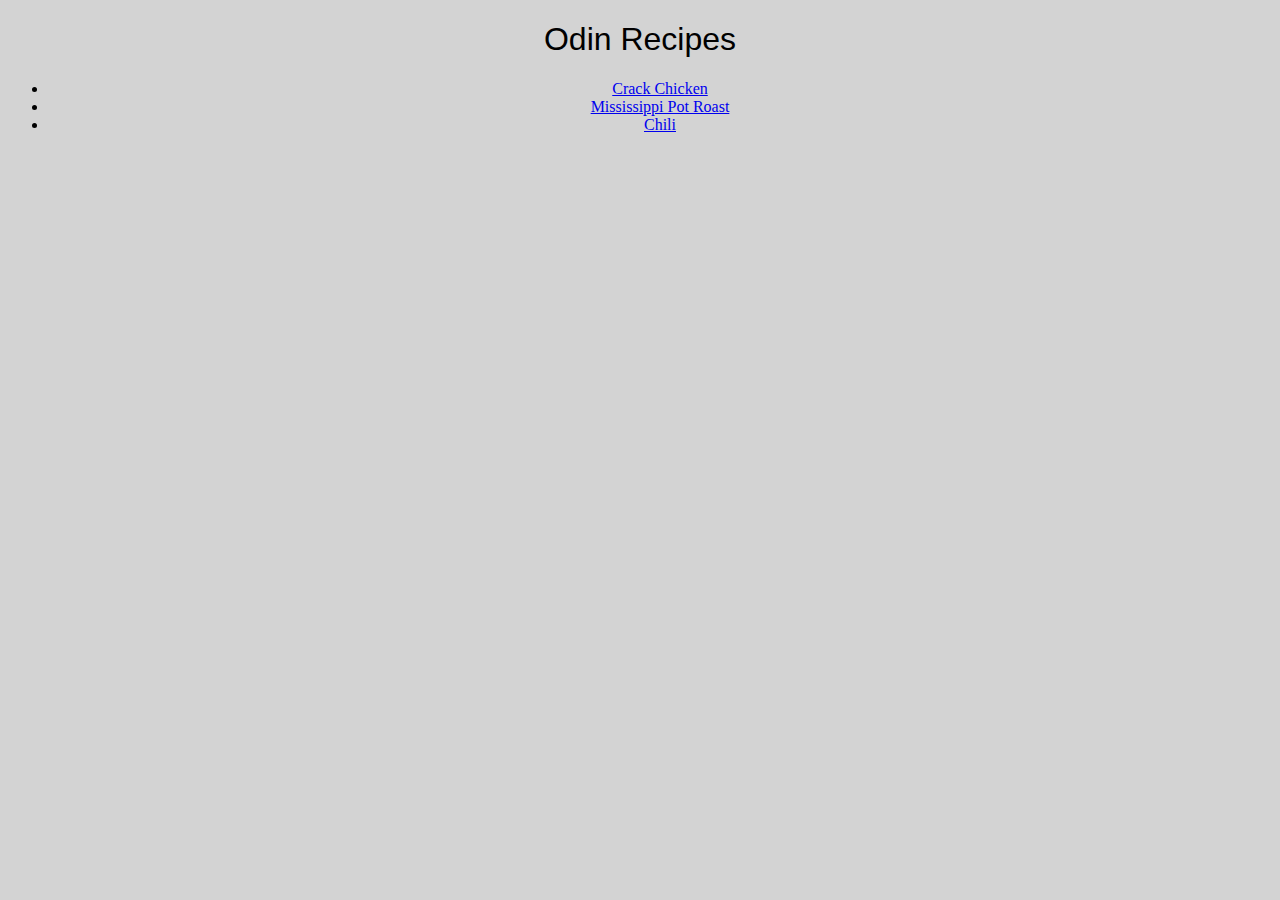
<file: index.html>
<!DOCTYPE html>
<html lang="en">
  <head>
    <meta charset="UTF-8" />
    <title>Odin Recipes</title>
    <link rel="stylesheet" href="styles.css" />
  </head>
  <body>
    <h1>Odin Recipes</h1>
    <div class="links">
      <ul>
        <li><a href="recipes/crack-chicken.html">Crack Chicken</a></li>
        <li>
          <a href="recipes/mississippi-pot-roast.html">Mississippi Pot Roast</a>
        </li>
        <li><a href="recipes/chili.html">Chili</a></li>
      </ul>
    </div>
  </body>
</html>
</file>
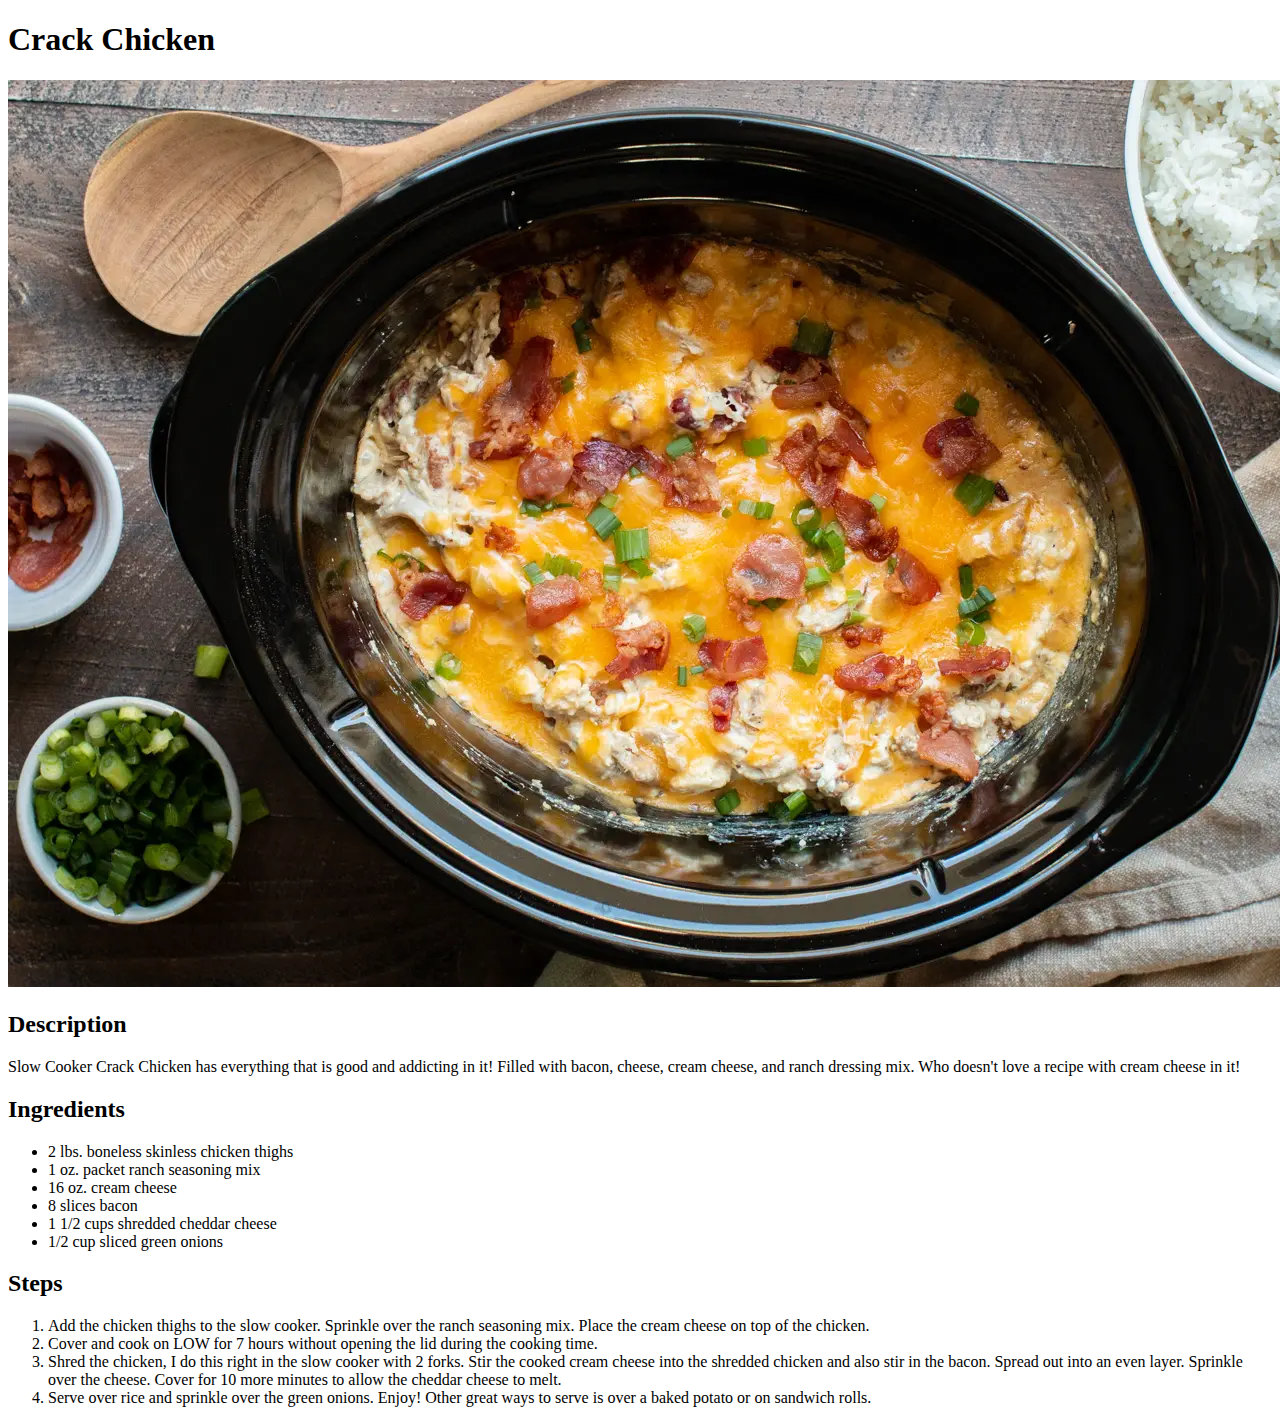
<file: recipes/crack-chicken.html>
<!DOCTYPE html>
<html lang="en">
	<head>
		<meta charset="UTF-8">
		<title>Crack Chicken</title>
	</head>
	<body>
		<h1>Crack Chicken</h1>
		<img src="https://bill1320.github.io/odin-recipes/img/crack-chicken.webp"
		 alt="crack chicken in crockpot">
		<h2>Description</h2>
		<p>
			Slow Cooker Crack Chicken has everything that is good and 
			addicting in it! Filled with bacon, cheese, cream cheese, and 
			ranch dressing mix. Who doesn't love a recipe with cream cheese 
			in it!
		</p>
		<h2>Ingredients</h2>
		<ul>
			<li>2 lbs. boneless skinless chicken thighs</li>
			<li>1 oz. packet ranch seasoning mix</li>
			<li>16 oz. cream cheese</li>
			<li>8 slices bacon</li>
			<li>1 1/2 cups shredded cheddar cheese</li>
			<li>1/2 cup sliced green onions</li>
		</ul>
		<h2>Steps</h2>
		<ol>
			<li>Add the chicken thighs to the slow cooker. Sprinkle over 
				the ranch seasoning mix. Place the cream cheese on top of 
				the chicken.</li>
			<li>Cover and cook on LOW for 7 hours without opening the lid 
				during the cooking time.</li>
			<li>Shred the chicken, I do this right in the slow cooker with 
				2 forks. Stir the cooked cream cheese into the shredded 
				chicken and also stir in the bacon. Spread out into an even 
				layer. Sprinkle over the cheese. Cover for 10 more minutes 
				to allow the cheddar cheese to melt.</li>
			<li>Serve over rice and sprinkle over the green onions. Enjoy! 
				Other great ways to serve is over a baked potato or on 
				sandwich rolls. </li>
		</ol>

	</body>





</html>
</file>
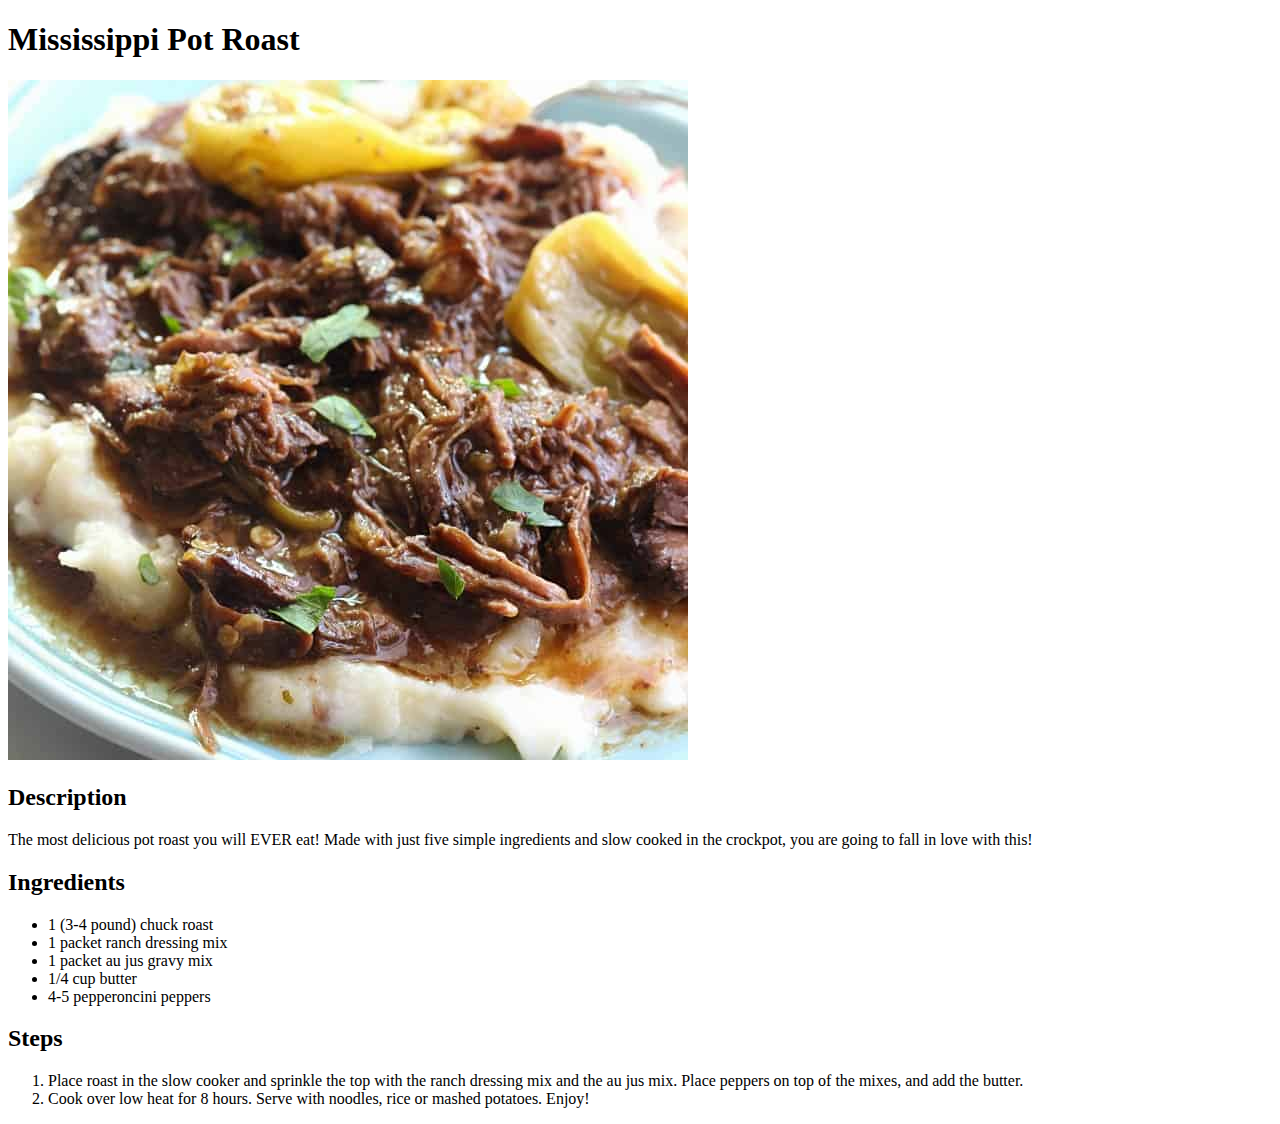
<file: recipes/mississippi-pot-roast.html>
<!DOCTYPE html>
<html lang="en">
	<head>
		<meta charset="UTF-8">
		<title>Mississippi Pot Roast</title>
	</head>
	<body>
	<h1>Mississippi Pot Roast</h1>
		<img src="https://bill1320.github.io/odin-recipes/img/mississippi-pot-roast.jpg"
		alt="mississippi pot roast over mashed potatoes">
		<h2>Description</h2>
		<p>The most delicious pot roast you will EVER eat! Made with 
			just five simple ingredients and slow cooked in the crockpot, 
			you are going to fall in love with this!</p>
		<h2>Ingredients</h2>
		<ul>
			<li>1 (3-4 pound) chuck roast</li>
			<li>1 packet ranch dressing mix</li>
			<li>1 packet au jus gravy mix</li>
			<li>1/4 cup butter</li>
			<li>4-5 pepperoncini peppers</li>
		</ul>
		<h2>Steps</h2>
		<ol>
			<li>Place roast in the slow cooker and sprinkle the top with 
				the ranch dressing mix and the au jus mix. Place peppers on 
				top of the mixes, and add the butter.</li>
			<li>Cook over low heat for 8 hours. Serve with noodles, rice
				or mashed potatoes. Enjoy!</li>
		</ol>	
	</body>

</html>
</file>
<file: styles.css>
body {
  background-color: lightgray;
}

h1 {
  text-align: center;
  font-family: Arial, Helvetica, sans-serif;
  font-weight: 100;
}

.links {
  text-align: center;
}

.recipe-pic {
  display: flex;
  height: 200px;
  width: auto;
  justify-content: center;
  padding-bottom: 10px;
}
</file>
